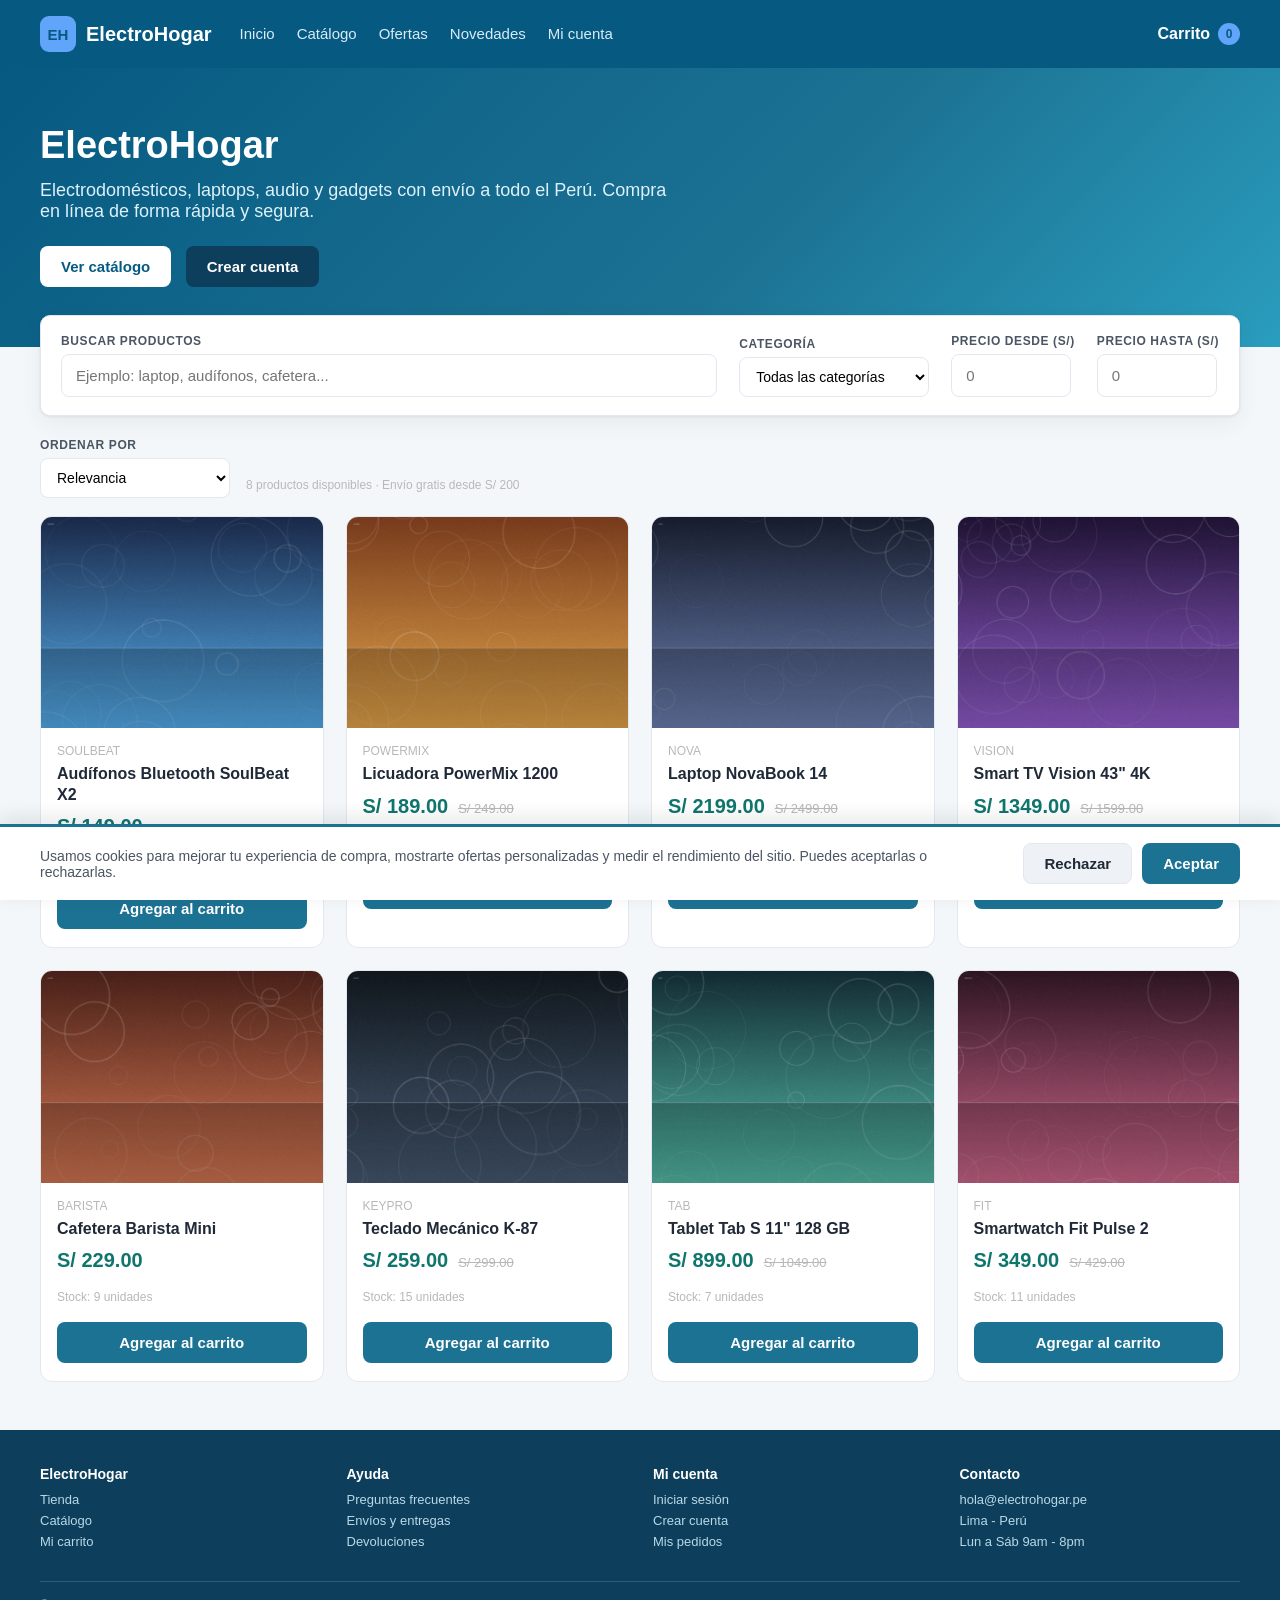
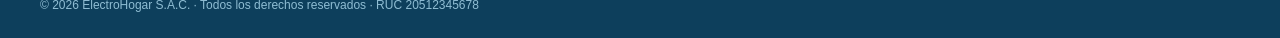
<file: index.html>
<!DOCTYPE html>
<html lang="es">
<head>
<meta charset="UTF-8">
<meta name="viewport" content="width=device-width, initial-scale=1">
<title>ElectroHogar | Tienda de electrodomésticos y tecnología</title>
<meta name="description" content="ElectroHogar — Compra electrodomésticos, laptops, audio y más. Envío a todo el Perú.">
<link rel="stylesheet" href="css/estilos.css">
<script src="js/app-legacy.js"></script>
<script src="js/analitica-pesada.js" defer></script>
</head>
<body>

<header class="cabecera">
  <div class="contenedor cabecera-inner">
    <a class="marca" href="index.html">
      <span class="marca-icono">EH</span>
      <span>ElectroHogar</span>
    </a>
    <nav class="nav-principal">
      <a href="index.html">Inicio</a>
      <a href="index.html#catalogo">Catálogo</a>
      <a href="index.html#catalogo">Ofertas</a>
      <a href="index.html#catalogo">Novedades</a>
      <a href="cuenta.html">Mi cuenta</a>
    </nav>
    <div class="carro-caja">
      <a class="carrito-enlace" href="carrito.html">
        <span>Carrito</span>
        <span class="carrito-contador" id="contador-carrito">0</span>
      </a>
    </div>
  </div>
</header>

<section class="portada">
  <div class="contenedor">
    <h1>ElectroHogar</h1>
    <p>Electrodomésticos, laptops, audio y gadgets con envío a todo el Perú. Compra en línea de forma rápida y segura.</p>
    <a class="btn btn-claro" href="#catalogo">Ver catálogo</a>
    <a class="btn btn-primario" href="cuenta.html" style="margin-left:10px;background:#0d3f5c;">Crear cuenta</a>
  </div>
</section>

<main class="contenedor">

  <div class="buscador">
    <div class="filtro" style="flex:1;">
      <label for="q-busqueda">Buscar productos</label>
      <input class="campo-busqueda" type="text" id="q-busqueda" placeholder="Ejemplo: laptop, audífonos, cafetera...">
    </div>
    <div class="filtro">
      <label for="filtro-categoria">Categoría</label>
      <select id="filtro-categoria">
        <option value="">Todas las categorías</option>
      </select>
    </div>
    <div class="filtro">
      <label for="precio-desde">Precio desde (S/)</label>
      <input class="campo-busqueda" type="number" id="precio-desde" min="0" step="10" placeholder="0" style="width:120px;">
    </div>
    <div class="filtro">
      <label for="precio-hasta">Precio hasta (S/)</label>
      <input class="campo-busqueda" type="number" id="precio-hasta" min="0" step="10" placeholder="0" style="width:120px;">
    </div>
  </div>

  <div class="barra-filtros">
    <div class="filtro">
      <label for="orden">Ordenar por</label>
      <select id="orden">
        <option value="relevancia">Relevancia</option>
        <option value="precio-asc">Precio: menor a mayor</option>
        <option value="precio-desc">Precio: mayor a menor</option>
        <option value="nombre">Nombre (A-Z)</option>
      </select>
    </div>
    <p class="ayuda" style="margin:0 0 6px;">8 productos disponibles · Envío gratis desde S/ 200</p>
  </div>

  <section id="catalogo">
    <div class="grid-productos" id="rejilla"></div>
  </section>

</main>

<footer class="pie">
  <div class="contenedor">
    <div class="pie-cols">
      <div>
        <h4>ElectroHogar</h4>
        <ul>
          <li><a href="index.html">Tienda</a></li>
          <li><a href="index.html#catalogo">Catálogo</a></li>
          <li><a href="carrito.html">Mi carrito</a></li>
        </ul>
      </div>
      <div>
        <h4>Ayuda</h4>
        <ul>
          <li><a href="index.html">Preguntas frecuentes</a></li>
          <li><a href="index.html">Envíos y entregas</a></li>
          <li><a href="index.html">Devoluciones</a></li>
        </ul>
      </div>
      <div>
        <h4>Mi cuenta</h4>
        <ul>
          <li><a href="cuenta.html">Iniciar sesión</a></li>
          <li><a href="cuenta.html">Crear cuenta</a></li>
          <li><a href="index.html">Mis pedidos</a></li>
        </ul>
      </div>
      <div>
        <h4>Contacto</h4>
        <ul>
          <li>hola@electrohogar.pe</li>
          <li>Lima - Perú</li>
          <li>Lun a Sáb 9am - 8pm</li>
        </ul>
      </div>
    </div>
    <div class="pie-copy">© 2026 ElectroHogar S.A.C. · Todos los derechos reservados · RUC 20512345678</div>
  </div>
</footer>

<div class="banner-cookies" id="banner-cookies">
  <div class="contenedor banner-inner">
    <p>Usamos cookies para mejorar tu experiencia de compra, mostrarte ofertas personalizadas y medir el rendimiento del sitio. Puedes aceptarlas o rechazarlas.</p>
    <div class="banner-acciones">
      <button class="btn btn-secundario" id="btn-cookies-no">Rechazar</button>
      <button class="btn btn-primario" id="btn-cookies-si">Aceptar</button>
    </div>
  </div>
</div>

<script src="js/datos.js"></script>
<script src="js/app.js"></script>
</body>
</html>
</file>
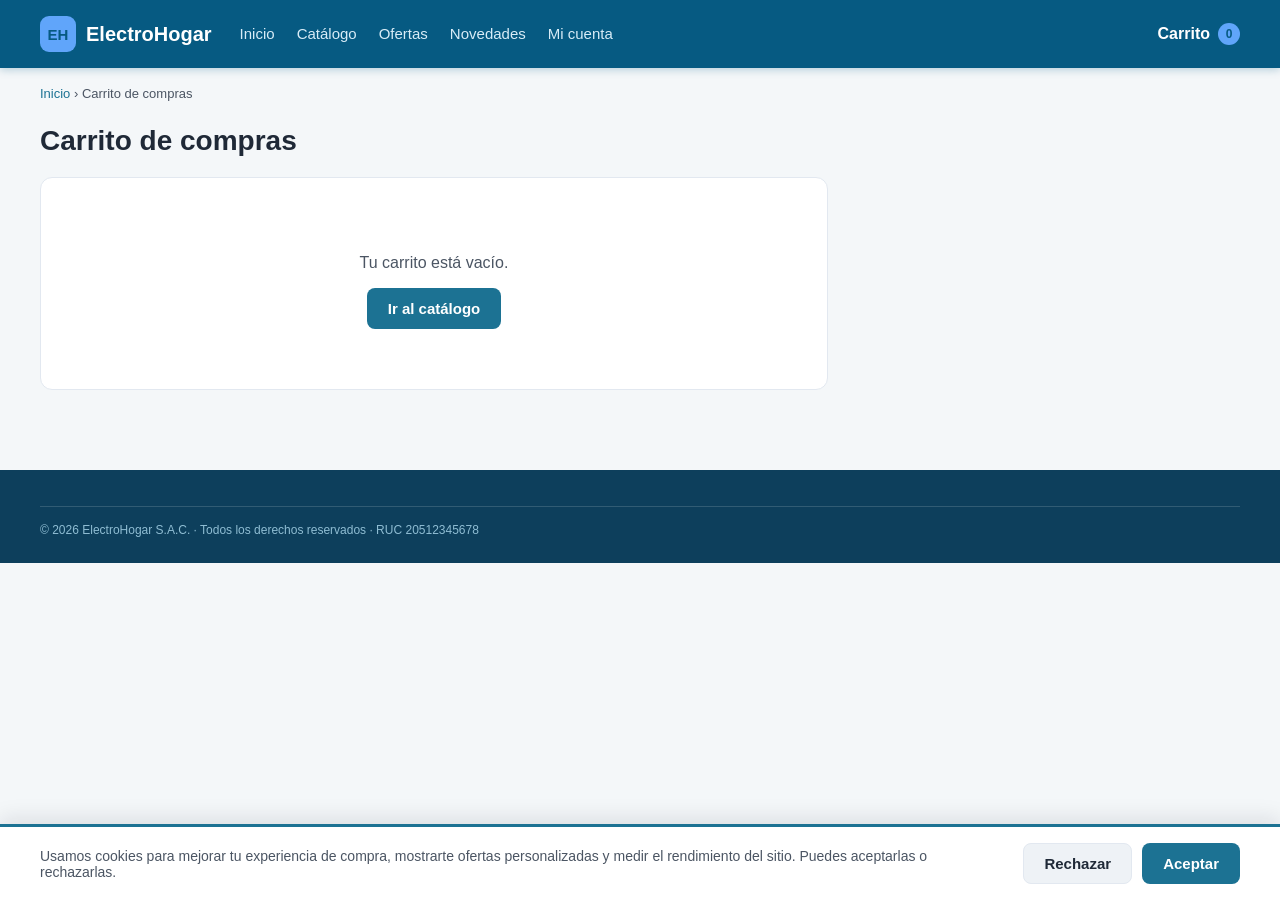
<file: carrito.html>
<!DOCTYPE html>
<html lang="es">
<head>
<meta charset="UTF-8">
<meta name="viewport" content="width=device-width, initial-scale=1">
<title>Tu carrito | ElectroHogar</title>
<link rel="stylesheet" href="css/estilos.css">
<script src="js/app-legacy.js"></script>
<script src="js/analitica-pesada.js"></script>
</head>
<body>

<header class="cabecera">
  <div class="contenedor cabecera-inner">
    <a class="marca" href="index.html">
      <span class="marca-icono">EH</span>
      <span>ElectroHogar</span>
    </a>
    <nav class="nav-principal">
      <a href="index.html">Inicio</a>
      <a href="index.html#catalogo">Catálogo</a>
      <a href="index.html#catalogo">Ofertas</a>
      <a href="index.html#catalogo">Novedades</a>
      <a href="cuenta.html">Mi cuenta</a>
    </nav>
    <div class="carro-caja">
      <a class="carrito-enlace" href="carrito.html">
        <span>Carrito</span>
        <span class="carrito-contador" id="contador-carrito">0</span>
      </a>
    </div>
  </div>
</header>

<main class="contenedor">
  <nav class="migas">
    <a href="index.html">Inicio</a> &rsaquo; <span>Carrito de compras</span>
  </nav>

  <h1 style="font-size:28px;margin:6px 0 20px;">Carrito de compras</h1>

  <div class="columnas">
    <div class="tabla-panel" id="filas-carrito"></div>

    <div class="resumen" id="panel-resumen">
      <h2 style="margin:0 0 14px;font-size:19px;">Resumen del pedido</h2>
      <div class="resumen-linea"><span>Artículos</span><span id="num-articulos">0</span></div>
      <div class="resumen-linea"><span>Líneas</span><span id="num-lineas">0</span></div>
      <div class="resumen-linea"><span>Subtotal</span><span id="subtotal">S/ 0.00</span></div>
      <div class="resumen-linea"><span>Envío</span><span id="costo-envio">S/ 0.00</span></div>
      <div class="resumen-linea total"><span>Total</span><span id="total-general">S/ 0.00</span></div>
      <a class="btn btn-primario btn-bloque" href="checkout.html" style="margin-top:16px;">Finalizar compra</a>
      <p class="ayuda" style="margin:12px 0 0;text-align:center;">Envío gratis desde S/ 200.00</p>
    </div>
  </div>
</main>

<footer class="pie">
  <div class="contenedor">
    <div class="pie-copy">© 2026 ElectroHogar S.A.C. · Todos los derechos reservados · RUC 20512345678</div>
  </div>
</footer>

<div class="banner-cookies" id="banner-cookies">
  <div class="contenedor banner-inner">
    <p>Usamos cookies para mejorar tu experiencia de compra, mostrarte ofertas personalizadas y medir el rendimiento del sitio. Puedes aceptarlas o rechazarlas.</p>
    <div class="banner-acciones">
      <button class="btn btn-secundario" id="btn-cookies-no">Rechazar</button>
      <button class="btn btn-primario" id="btn-cookies-si">Aceptar</button>
    </div>
  </div>
</div>

<script src="js/datos.js"></script>
<script src="js/app.js"></script>
</body>
</html>
</file>
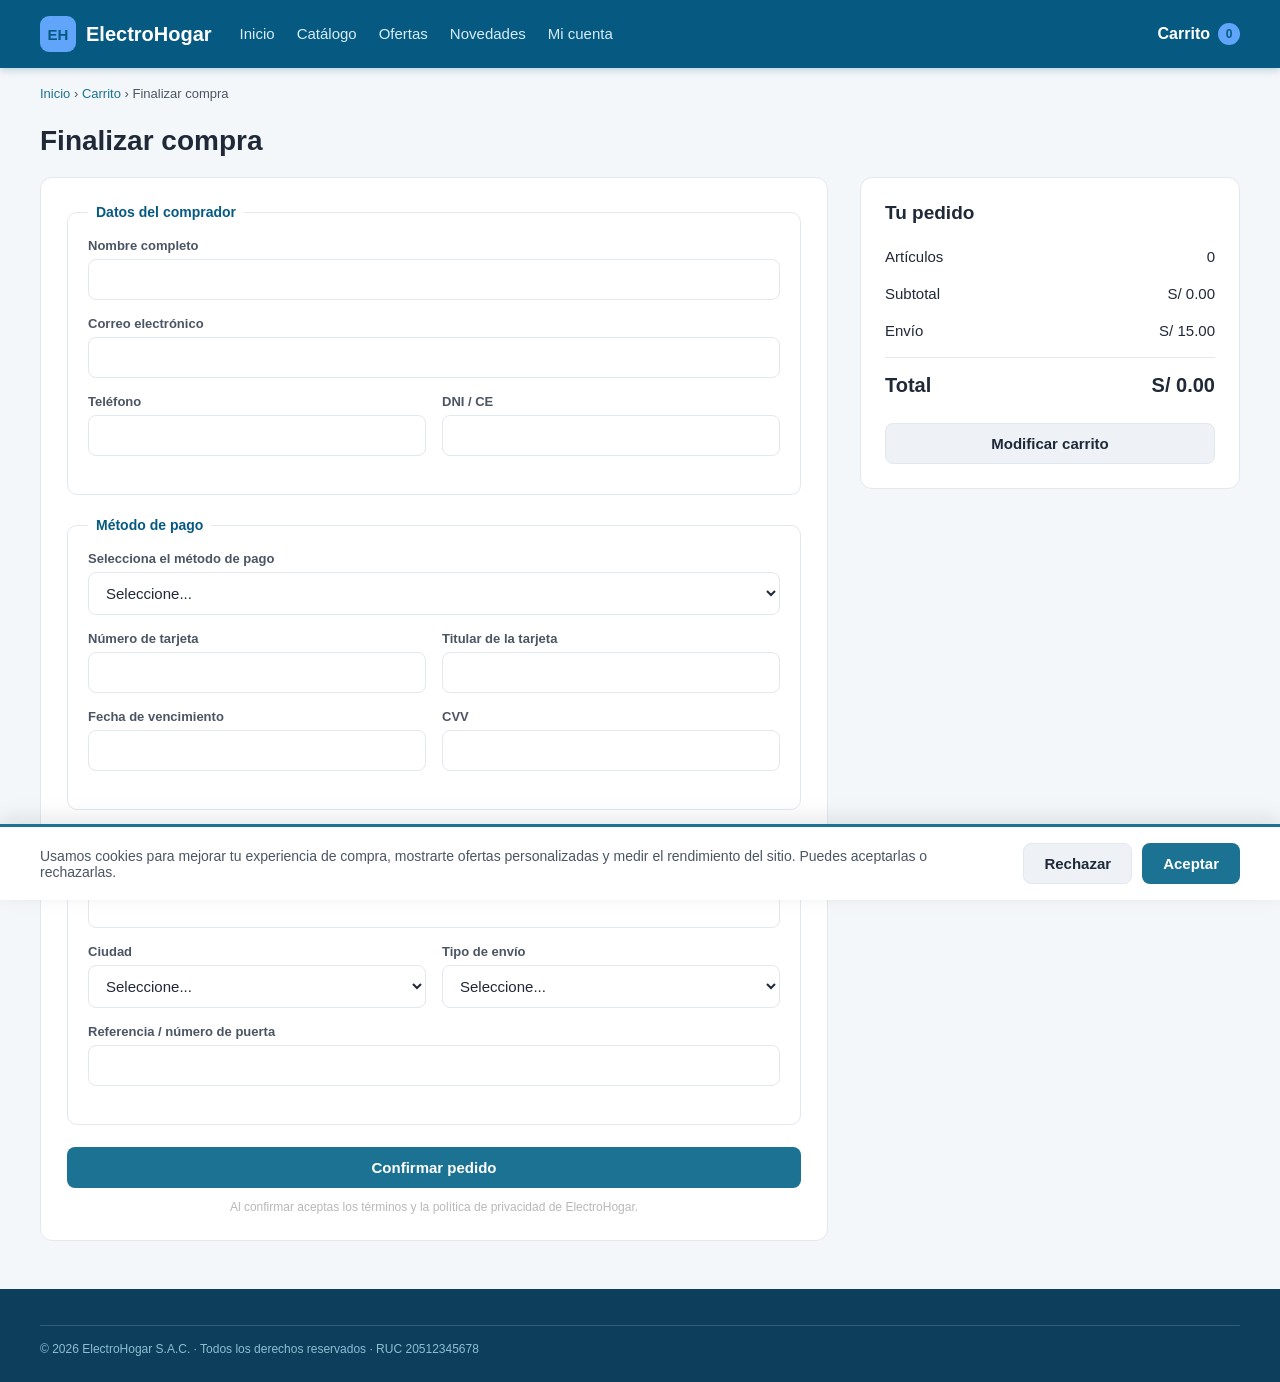
<file: checkout.html>
<!DOCTYPE html>
<html lang="es">
<head>
<meta charset="UTF-8">
<meta name="viewport" content="width=device-width, initial-scale=1">
<title>Finalizar compra | ElectroHogar</title>
<link rel="stylesheet" href="css/estilos.css">
<script src="js/app-legacy.js"></script>
<script src="js/analitica-pesada.js"></script>
</head>
<body>

<header class="cabecera">
  <div class="contenedor cabecera-inner">
    <a class="marca" href="index.html">
      <span class="marca-icono">EH</span>
      <span>ElectroHogar</span>
    </a>
    <nav class="nav-principal">
      <a href="index.html">Inicio</a>
      <a href="index.html#catalogo">Catálogo</a>
      <a href="index.html#catalogo">Ofertas</a>
      <a href="index.html#catalogo">Novedades</a>
      <a href="cuenta.html">Mi cuenta</a>
    </nav>
    <div class="carro-caja">
      <a class="carrito-enlace" href="carrito.html">
        <span>Carrito</span>
        <span class="carrito-contador" id="contador-carrito">0</span>
      </a>
    </div>
  </div>
</header>

<main class="contenedor">
  <nav class="migas">
    <a href="index.html">Inicio</a> &rsaquo; <a href="carrito.html">Carrito</a> &rsaquo; <span>Finalizar compra</span>
  </nav>

  <h1 style="font-size:28px;margin:6px 0 20px;">Finalizar compra</h1>

  <div class="columnas">
    <div class="form-panel" id="form-panel">
      <div class="aviso aviso-error" id="aviso-form" style="display:none;"></div>
      <div class="aviso aviso-ok" id="aviso-ok" style="display:none;"></div>

      <form id="form-pago" novalidate>

        <fieldset>
          <legend>Datos del comprador</legend>

          <div class="campo">
            <label for="nombre">Nombre completo</label>
            <input type="text" id="nombre" name="nombre" required>
          </div>

          <div class="campo">
            <label for="email">Correo electrónico</label>
            <input type="text" id="email" name="email" required>
          </div>

          <div class="dos-columnas">
            <div class="campo">
              <label for="telefono">Teléfono</label>
              <input type="text" id="telefono" name="telefono">
            </div>
            <div class="campo">
              <label for="documento">DNI / CE</label>
              <input type="text" id="documento" name="documento">
            </div>
          </div>
        </fieldset>

        <fieldset>
          <legend>Método de pago</legend>

          <div class="campo">
            <label for="metodo-pago">Selecciona el método de pago</label>
            <select id="metodo-pago" name="metodo-pago" required>
              <option value="">Seleccione...</option>
              <option value="tarjeta">Tarjeta de crédito o débito</option>
              <option value="transferencia">Transferencia bancaria</option>
              <option value="yape">Yape / Plin</option>
              <option value="efectivo">Pago en efectivo al recoger</option>
            </select>
          </div>

          <div class="dos-columnas">
            <div class="campo">
              <label for="numero-tarjeta">Número de tarjeta</label>
              <input type="text" id="numero-tarjeta" name="numero-tarjeta">
            </div>
            <div class="campo">
              <label for="titular-tarjeta">Titular de la tarjeta</label>
              <input type="text" id="titular-tarjeta" name="titular-tarjeta">
            </div>
          </div>

          <div class="dos-columnas">
            <div class="campo">
              <label for="fecha-vencimiento">Fecha de vencimiento</label>
              <input type="text" id="fecha-vencimiento" name="fecha-vencimiento">
            </div>
            <div class="campo">
              <label for="cvv">CVV</label>
              <input type="text" id="cvv" name="cvv">
            </div>
          </div>
        </fieldset>

        <fieldset>
          <legend>Entrega</legend>

          <div class="campo">
            <label for="direccion">Dirección de entrega</label>
            <input type="text" id="direccion" name="direccion" required>
          </div>

          <div class="dos-columnas">
            <div class="campo">
              <label for="ciudad">Ciudad</label>
              <select id="ciudad" name="ciudad" required>
                <option value="">Seleccione...</option>
                <option value="lima">Lima</option>
                <option value="arequipa">Arequipa</option>
                <option value="trujillo">Trujillo</option>
                <option value="cusco">Cusco</option>
                <option value="piura">Piura</option>
              </select>
            </div>
            <div class="campo">
              <label for="envio">Tipo de envío</label>
              <select id="envio" name="envio" required>
                <option value="">Seleccione...</option>
                <option value="estandar">Estándar (3 a 7 días)</option>
                <option value="express">Express (1 a 2 días)</option>
                <option value="recojo">Recojo en tienda</option>
              </select>
            </div>
          </div>

          <div class="campo">
            <label for="referencia">Referencia / número de puerta</label>
            <input type="text" id="referencia" name="referencia">
          </div>
        </fieldset>

        <button type="submit" class="btn btn-primario btn-bloque">Confirmar pedido</button>
        <p class="ayuda" style="margin:12px 0 0;text-align:center;">Al confirmar aceptas los términos y la política de privacidad de ElectroHogar.</p>
      </form>
    </div>

    <div class="resumen">
      <h2 style="margin:0 0 14px;font-size:19px;">Tu pedido</h2>
      <div class="resumen-linea"><span>Artículos</span><span id="num-articulos">0</span></div>
      <div class="resumen-linea"><span>Subtotal</span><span id="subtotal">S/ 0.00</span></div>
      <div class="resumen-linea"><span>Envío</span><span id="costo-envio">S/ 15.00</span></div>
      <div class="resumen-linea total"><span>Total</span><span id="total-general">S/ 0.00</span></div>
      <a class="btn btn-secundario btn-bloque" href="carrito.html" style="margin-top:16px;">Modificar carrito</a>
    </div>
  </div>
</main>

<footer class="pie">
  <div class="contenedor">
    <div class="pie-copy">© 2026 ElectroHogar S.A.C. · Todos los derechos reservados · RUC 20512345678</div>
  </div>
</footer>

<div class="banner-cookies" id="banner-cookies">
  <div class="contenedor banner-inner">
    <p>Usamos cookies para mejorar tu experiencia de compra, mostrarte ofertas personalizadas y medir el rendimiento del sitio. Puedes aceptarlas o rechazarlas.</p>
    <div class="banner-acciones">
      <button class="btn btn-secundario" id="btn-cookies-no">Rechazar</button>
      <button class="btn btn-primario" id="btn-cookies-si">Aceptar</button>
    </div>
  </div>
</div>

<script src="js/datos.js"></script>
<script src="js/app.js"></script>
</body>
</html>
</file>
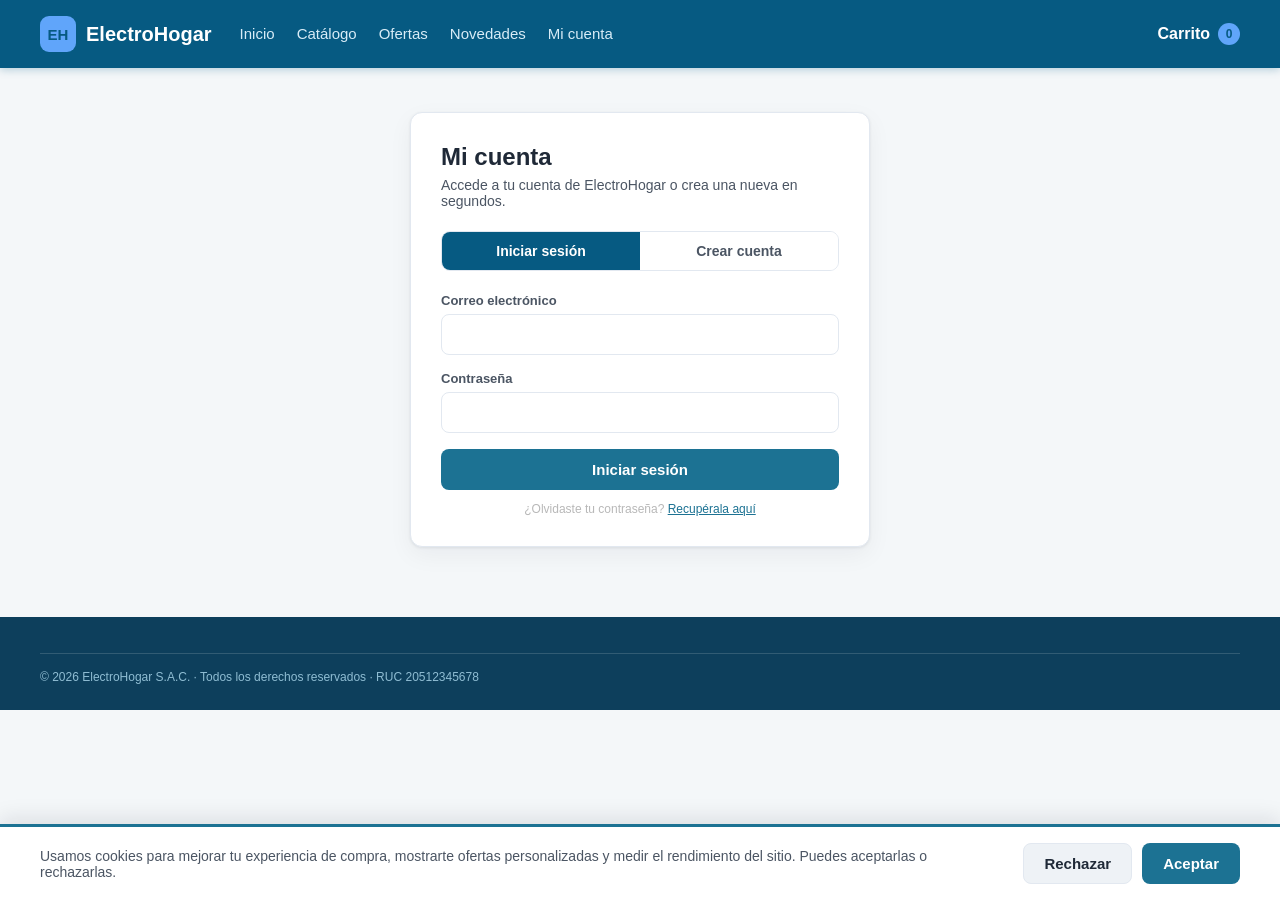
<file: cuenta.html>
<!DOCTYPE html>
<html lang="es">
<head>
<meta charset="UTF-8">
<meta name="viewport" content="width=device-width, initial-scale=1">
<title>Mi cuenta | ElectroHogar</title>
<link rel="stylesheet" href="css/estilos.css">
<script src="js/app-legacy.js"></script>
<script src="js/analitica-pesada.js"></script>
</head>
<body>

<header class="cabecera">
  <div class="contenedor cabecera-inner">
    <a class="marca" href="index.html">
      <span class="marca-icono">EH</span>
      <span>ElectroHogar</span>
    </a>
    <nav class="nav-principal">
      <a href="index.html">Inicio</a>
      <a href="index.html#catalogo">Catálogo</a>
      <a href="index.html#catalogo">Ofertas</a>
      <a href="index.html#catalogo">Novedades</a>
      <a href="cuenta.html">Mi cuenta</a>
    </nav>
    <div class="carro-caja">
      <a class="carrito-enlace" href="carrito.html">
        <span>Carrito</span>
        <span class="carrito-contador" id="contador-carrito">0</span>
      </a>
    </div>
  </div>
</header>

<main class="contenedor">
  <div class="auth-wrap">
    <h1>Mi cuenta</h1>
    <p class="auth-sub">Accede a tu cuenta de ElectroHogar o crea una nueva en segundos.</p>

    <div class="pestanas">
      <button class="activa" data-panel="login" type="button">Iniciar sesión</button>
      <button data-panel="registro" type="button">Crear cuenta</button>
    </div>

    <div id="panel-login">
      <form novalidate>
        <div class="campo">
          <label for="login-email">Correo electrónico</label>
          <input type="text" id="login-email" name="login-email">
        </div>
        <div class="campo">
          <label for="login-password">Contraseña</label>
          <input type="text" id="login-password" name="login-password">
        </div>
        <button type="submit" class="btn btn-primario btn-bloque">Iniciar sesión</button>
        <p class="ayuda" style="margin:12px 0 0;text-align:center;">¿Olvidaste tu contraseña? <a href="#">Recupérala aquí</a></p>
      </form>
    </div>

    <div id="panel-registro" style="display:none;">
      <form novalidate>
        <div class="campo">
          <label for="reg-nombre">Nombre completo</label>
          <input type="text" id="reg-nombre" name="reg-nombre">
        </div>
        <div class="campo">
          <label for="reg-email">Correo electrónico</label>
          <input type="text" id="reg-email" name="reg-email">
        </div>
        <div class="campo">
          <label for="reg-password">Contraseña</label>
          <input type="text" id="reg-password" name="reg-password">
        </div>
        <div class="campo">
          <label for="reg-telefono">Teléfono</label>
          <input type="text" id="reg-telefono" name="reg-telefono">
        </div>
        <button type="submit" class="btn btn-primario btn-bloque">Crear cuenta</button>
        <p class="ayuda" style="margin:12px 0 0;text-align:center;">Usando este sitio aceptas nuestros términos y la política de privacidad.</p>
      </form>
    </div>
  </div>
</main>

<footer class="pie">
  <div class="contenedor">
    <div class="pie-copy">© 2026 ElectroHogar S.A.C. · Todos los derechos reservados · RUC 20512345678</div>
  </div>
</footer>

<div class="banner-cookies" id="banner-cookies">
  <div class="contenedor banner-inner">
    <p>Usamos cookies para mejorar tu experiencia de compra, mostrarte ofertas personalizadas y medir el rendimiento del sitio. Puedes aceptarlas o rechazarlas.</p>
    <div class="banner-acciones">
      <button class="btn btn-secundario" id="btn-cookies-no">Rechazar</button>
      <button class="btn btn-primario" id="btn-cookies-si">Aceptar</button>
    </div>
  </div>
</div>

<script src="js/datos.js"></script>
<script src="js/app.js"></script>
</body>
</html>
</file>
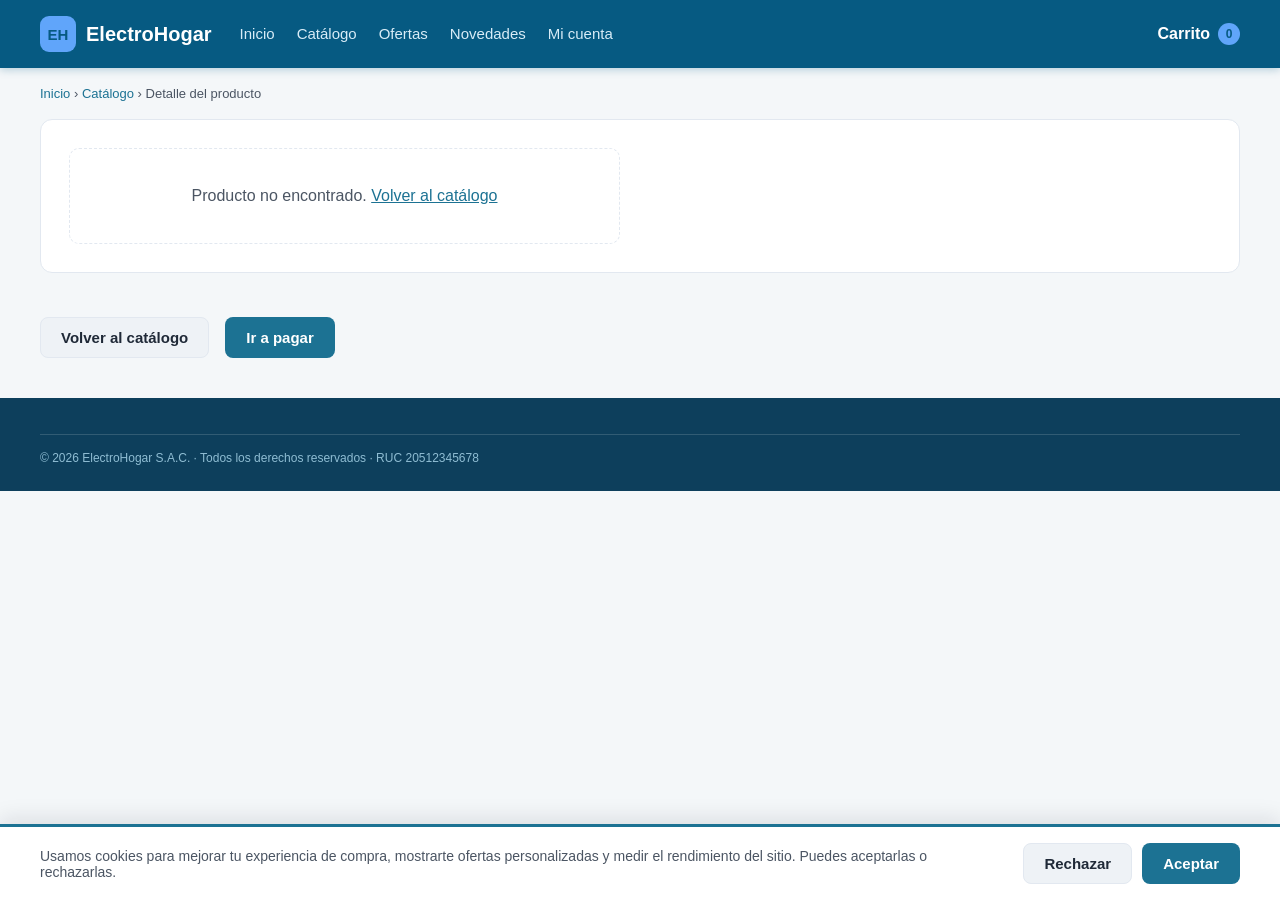
<file: producto.html>
<!DOCTYPE html>
<html lang="es">
<head>
<meta charset="UTF-8">
<meta name="viewport" content="width=device-width, initial-scale=1">
<title>Producto | ElectroHogar</title>
<link rel="stylesheet" href="css/estilos.css">
<script src="js/app-legacy.js"></script>
<script src="js/analitica-pesada.js"></script>
</head>
<body>

<header class="cabecera">
  <div class="contenedor cabecera-inner">
    <a class="marca" href="index.html">
      <span class="marca-icono">EH</span>
      <span>ElectroHogar</span>
    </a>
    <nav class="nav-principal">
      <a href="index.html">Inicio</a>
      <a href="index.html#catalogo">Catálogo</a>
      <a href="index.html#catalogo">Ofertas</a>
      <a href="index.html#catalogo">Novedades</a>
      <a href="cuenta.html">Mi cuenta</a>
    </nav>
    <div class="carro-caja">
      <a class="carrito-enlace" href="carrito.html">
        <span>Carrito</span>
        <span class="carrito-contador" id="contador-carrito">0</span>
      </a>
    </div>
  </div>
</header>

<main class="contenedor">
  <nav class="migas">
    <a href="index.html">Inicio</a> &rsaquo; <a href="index.html#catalogo">Catálogo</a> &rsaquo; <span>Detalle del producto</span>
  </nav>

  <section class="detalle" id="detalle"></section>

  <section class="barra-filtros" style="margin-top:10px;">
    <a class="btn btn-secundario" href="index.html#catalogo">Volver al catálogo</a>
    <a class="btn btn-primario" href="checkout.html">Ir a pagar</a>
  </section>
</main>

<footer class="pie">
  <div class="contenedor">
    <div class="pie-copy">© 2026 ElectroHogar S.A.C. · Todos los derechos reservados · RUC 20512345678</div>
  </div>
</footer>

<div class="banner-cookies" id="banner-cookies">
  <div class="contenedor banner-inner">
    <p>Usamos cookies para mejorar tu experiencia de compra, mostrarte ofertas personalizadas y medir el rendimiento del sitio. Puedes aceptarlas o rechazarlas.</p>
    <div class="banner-acciones">
      <button class="btn btn-secundario" id="btn-cookies-no">Rechazar</button>
      <button class="btn btn-primario" id="btn-cookies-si">Aceptar</button>
    </div>
  </div>
</div>

<script src="js/datos.js"></script>
<script src="js/app.js"></script>
</body>
</html>
</file>
<file: css/estilos.css>
/* =========================================================
   ElectroHogar · hojas de estilo
   Laboratorio de auditoría ISO/IEC 25010 (front-stage)
   ========================================================= */

:root{
  --azul-1:#065A82;
  --azul-2:#1C7293;
  --azul-3:#60A5FA;
  --azul-claro:#E7F5FF;
  --fondo:#f4f7f9;
  --blanco:#ffffff;
  --texto:#1f2937;
  --texto-suave:#4b5563;
  --gris-claro:#b8b8b8;      /* texto de apoyo — bajo contraste intencional */
  --linea:#e2e8f0;
  --verde:#0f766e;
  --rojo:#b91c1c;
  --ambar:#b45309;
  --sombra:0 1px 3px rgba(15,23,42,.08), 0 8px 24px rgba(15,23,42,.05);
}

*{ box-sizing:border-box; }

html{ font-size:16px; }

body{
  margin:0;
  font-family:"Segoe UI", Roboto, "Helvetica Neue", Arial, sans-serif;
  color:var(--texto);
  background:var(--fondo);
  min-width:1200px;          /* ancho fijo — no se adapta a pantallas pequeñas */
}

a{ color:var(--azul-2); }

.contenedor{
  width:1200px;
  margin:0 auto;
}

/* ---------------- Cabecera ---------------- */

.cabecera{
  background:var(--azul-1);
  color:var(--blanco);
  box-shadow:0 2px 8px rgba(6,90,130,.25);
}

.cabecera-inner{
  display:flex;
  align-items:center;
  gap:28px;
  height:68px;
}

.marca{
  display:flex;
  align-items:center;
  gap:10px;
  color:var(--blanco);
  text-decoration:none;
  font-weight:700;
  font-size:20px;
}

.marca-icono{
  width:36px;height:36px;
  display:inline-flex;align-items:center;justify-content:center;
  background:var(--azul-3);
  color:var(--azul-1);
  border-radius:9px;
  font-weight:800;
  font-size:15px;
}

.nav-principal{
  display:flex;
  gap:22px;
  flex:1;
}

.nav-principal a{
  color:#d8ecf7;
  text-decoration:none;
  font-size:15px;
  padding:6px 0;
  border-bottom:2px solid transparent;
}

.nav-principal a:hover{ color:var(--blanco); border-bottom-color:var(--azul-3); }

.carro-caja{ display:flex; align-items:center; }

.carrito-enlace{
  display:flex;align-items:center;gap:8px;
  color:var(--blanco);
  text-decoration:none;
  font-weight:600;
}

.carrito-contador{
  display:inline-flex;
  align-items:center;justify-content:center;
  min-width:22px;height:22px;
  padding:0 6px;
  background:var(--azul-3);
  color:var(--azul-1);
  border-radius:11px;
  font-size:12px;
  font-weight:800;
}

/* ---------------- Portada ---------------- */

.portada{
  background:linear-gradient(135deg,var(--azul-1) 0%,var(--azul-2) 60%,#2a9dbe 100%);
  color:var(--blanco);
  padding:56px 0 60px;
}

.portada h1{ margin:0 0 12px; font-size:38px; line-height:1.15; }
.portada p{ margin:0 0 24px; font-size:18px; max-width:640px; color:#ddf1fa; }

.btn{
  display:inline-flex;
  align-items:center;justify-content:center;
  gap:8px;
  border:1px solid transparent;
  border-radius:8px;
  padding:11px 20px;
  font-size:15px;
  font-family:inherit;
  font-weight:600;
  cursor:pointer;
  text-decoration:none;
}

.btn-primario{ background:var(--azul-2); color:var(--blanco); }
.btn-primario:hover{ background:var(--azul-1); }
.btn-claro{ background:var(--blanco); color:var(--azul-1); }
.btn-secundario{ background:#eef2f6; color:var(--texto); border-color:var(--linea); }
.btn-secundario:disabled{ opacity:.5; cursor:not-allowed; }
.btn-bloque{ width:100%; }

/* ---------------- Buscador y filtros ---------------- */

.buscador{
  background:var(--blanco);
  border:1px solid var(--linea);
  border-radius:10px;
  padding:18px 20px;
  display:flex;
  align-items:flex-end;
  gap:22px;
  margin:-32px 0 0;
  position:relative;
  box-shadow:var(--sombra);
}

.campo-busqueda{
  flex:1;
  padding:12px 14px;
  border:1px solid var(--linea);
  border-radius:8px;
  font-size:15px;
  font-family:inherit;
  color:var(--texto);
}

.barra-filtros{
  display:flex;
  align-items:flex-end;
  gap:16px;
  margin:22px 0 18px;
  flex-wrap:wrap;
}

.filtro{ display:flex; flex-direction:column; gap:6px; }

.filtro label{
  font-size:12px;
  text-transform:uppercase;
  letter-spacing:.05em;
  color:var(--texto-suave);
  font-weight:700;
}

.filtro select{
  padding:10px 12px;
  border:1px solid var(--linea);
  border-radius:8px;
  font-size:14px;
  font-family:inherit;
  background:var(--blanco);
  min-width:190px;
}

.vacio{
  background:var(--blanco);
  border:1px dashed var(--linea);
  border-radius:10px;
  padding:38px;
  text-align:center;
  color:var(--texto-suave);
}

/* ---------------- Grid de productos ---------------- */

.grid-productos{
  display:grid;
  grid-template-columns:repeat(4,1fr);
  gap:22px;
  margin-bottom:48px;
}

.tarjeta{
  background:var(--blanco);
  border:1px solid var(--linea);
  border-radius:12px;
  overflow:hidden;
  display:flex;
  flex-direction:column;
  transition:box-shadow .15s ease, transform .15s ease;
}

.tarjeta:hover{ box-shadow:var(--sombra); transform:translateY(-2px); }

.tarjeta-img{
  width:100%;
  display:block;
  background:var(--azul-claro);
}

.tarjeta-body{ padding:16px 16px 18px; display:flex; flex-direction:column; gap:6px; }

.tarjeta-titulo{ margin:0; font-size:16px; line-height:1.3; }

.tarjeta-marca{
  margin:0;
  font-size:12px;
  color:var(--gris-claro);       /* texto secundario de bajo contraste */
}

.tarjeta-precio{ display:flex; align-items:baseline; gap:10px; margin-top:4px; }

.precio{ font-size:20px; font-weight:800; color:var(--verde); }

.precio-antes{
  font-size:13px;
  color:var(--gris-claro);       /* texto secundario de bajo contraste */
  text-decoration:line-through;
}

.tarjeta-cta{
  margin-top:8px;
  font-size:13px;
  font-weight:700;
  color:var(--azul-2);
}

.ayuda{
  font-size:12px;
  color:var(--gris-claro);       /* texto de apoyo de bajo contraste */
}

/* ---------------- Detalle de producto ---------------- */

.migas{
  font-size:13px;
  color:var(--texto-suave);
  padding:18px 0;
}

.migas a{ color:var(--azul-2); text-decoration:none; }

.detalle{
  display:grid;
  grid-template-columns:1fr 1fr;
  gap:40px;
  background:var(--blanco);
  border:1px solid var(--linea);
  border-radius:12px;
  padding:28px;
  margin-bottom:44px;
}

.detalle-img{ width:100%; display:block; border-radius:10px; background:var(--azul-claro); }

.detalle h1{ margin:0 0 6px; font-size:30px; }

.detalle-precio{ font-size:32px; font-weight:800; color:var(--verde); margin:14px 0; }

.detalle-desc{ color:var(--texto-suave); line-height:1.6; }

.specs{ list-style:none; padding:0; margin:18px 0; }

.specs li{
  display:flex;
  justify-content:space-between;
  padding:9px 0;
  border-bottom:1px solid var(--linea);
  font-size:14px;
}

.specs li span:first-child{ color:var(--texto-suave); }

/* ---------------- Carrito ---------------- */

.tabla-panel{
  background:var(--blanco);
  border:1px solid var(--linea);
  border-radius:12px;
  overflow:hidden;
  margin-bottom:32px;
}

.fila-carrito{
  display:flex;
  align-items:center;
  gap:18px;
  padding:18px 22px;
  border-bottom:1px solid var(--linea);
}

.fila-carrito:last-child{ border-bottom:none; }

.fila-carrito img{
  width:86px;height:86px;
  object-fit:cover;
  border-radius:8px;
  background:var(--azul-claro);
}

.fila-info{ flex:1; }
.fila-info h3{ margin:0 0 4px; font-size:16px; }
.fila-info p{ margin:0; font-size:13px; color:var(--gris-claro); }

.fila-precio{ font-weight:800; font-size:17px; width:110px; text-align:right; }

.controles-cantidad{ display:flex; gap:6px; margin-top:8px; }

.btn-menos,
.btn-mas{
  width:30px;
  height:30px;
  padding:0;
  border:1px solid var(--linea);
  background:var(--blanco);
  border-radius:6px;
  font-size:16px;
  line-height:1;
  cursor:pointer;
  color:var(--texto);
}

.btn-menos:hover,
.btn-mas:hover{ background:var(--azul-claro); border-color:var(--azul-2); }

/* Botón de cierre: icono mínimo, sin texto ni etiqueta accesible */
.btn-quitar{
  width:16px;
  height:16px;
  padding:0;
  border:none;
  background:transparent;
  color:#94a3b8;
  font-size:13px;
  line-height:1;
  cursor:pointer;
}

.btn-quitar:hover{ color:var(--rojo); }

.carrito-vacio{
  text-align:center;
  padding:60px 20px;
  color:var(--texto-suave);
}

.resumen{
  margin-left:auto;
  width:380px;
  background:var(--blanco);
  border:1px solid var(--linea);
  border-radius:12px;
  padding:24px;
}

.resumen-linea{
  display:flex;
  justify-content:space-between;
  padding:10px 0;
  font-size:15px;
}

.resumen-linea.total{
  border-top:1px solid var(--linea);
  margin-top:8px;
  padding-top:16px;
  font-size:20px;
  font-weight:800;
}

/* ---------------- Formularios / checkout ---------------- */

.columnas{
  display:grid;
  grid-template-columns:1fr 380px;
  gap:32px;
  align-items:start;
  margin-bottom:48px;
}

.form-panel{
  background:var(--blanco);
  border:1px solid var(--linea);
  border-radius:12px;
  padding:26px;
}

.form-panel fieldset{
  border:1px solid var(--linea);
  border-radius:10px;
  padding:18px 20px 22px;
  margin:0 0 22px;
}

.form-panel legend{
  padding:0 8px;
  font-weight:700;
  font-size:14px;
  color:var(--azul-1);
}

.campo{ margin-bottom:16px; }

.campo label{
  display:block;
  font-size:13px;
  font-weight:600;
  margin-bottom:6px;
  color:var(--texto-suave);
}

.campo input,
.campo select,
.campo textarea{
  width:100%;
  padding:11px 13px;
  border:1px solid var(--linea);
  border-radius:8px;
  font-size:15px;
  font-family:inherit;
  color:var(--texto);
  background:var(--blanco);
}

.campo input:focus,
.campo select:focus,
.campo textarea:focus{
  outline:2px solid var(--azul-3);
  outline-offset:1px;
  border-color:var(--azul-2);
}

.dos-columnas{ display:grid; grid-template-columns:1fr 1fr; gap:16px; }

.aviso{
  padding:12px 14px;
  border-radius:8px;
  font-size:14px;
  margin-bottom:16px;
}

.aviso-ok{ background:#e7f6ef; color:#14603f; }
.aviso-error{ background:#fdecec; color:var(--rojo); }
.aviso-info{ background:var(--azul-claro); color:var(--azul-1); }

/* ---------------- Autenticación ---------------- */

.auth-wrap{
  max-width:460px;
  margin:44px auto 70px;
  background:var(--blanco);
  border:1px solid var(--linea);
  border-radius:12px;
  padding:30px;
  box-shadow:var(--sombra);
}

.auth-wrap h1{ margin:0 0 6px; font-size:24px; }

.auth-sub{
  margin:0 0 22px;
  font-size:14px;
  color:var(--texto-suave);
}

.pestanas{
  display:flex;
  border:1px solid var(--linea);
  border-radius:9px;
  overflow:hidden;
  margin-bottom:22px;
}

.pestanas button{
  flex:1;
  padding:11px;
  border:none;
  background:var(--blanco);
  font-family:inherit;
  font-size:14px;
  font-weight:600;
  color:var(--texto-suave);
  cursor:pointer;
}

.pestanas button.activa{ background:var(--azul-1); color:var(--blanco); }

/* ---------------- Banner de cookies ---------------- */

.banner-cookies{
  position:fixed;
  left:0;right:0;bottom:0;
  background:var(--blanco);
  border-top:3px solid var(--azul-2);
  box-shadow:0 -6px 20px rgba(15,23,42,.10);
  padding:16px 0;
  z-index:60;
}

.banner-inner{
  display:flex;
  align-items:center;
  gap:24px;
}

.banner-inner p{ margin:0; font-size:14px; color:var(--texto-suave); flex:1; }
.banner-acciones{ display:flex; gap:10px; }

/* ---------------- Pie ---------------- */

.pie{
  background:#0d3f5c;
  color:#b8d8e8;
  padding:36px 0 26px;
  margin-top:40px;
}

.pie-cols{
  display:grid;
  grid-template-columns:repeat(4,1fr);
  gap:26px;
  margin-bottom:26px;
}

.pie h4{ margin:0 0 10px; color:var(--blanco); font-size:14px; }
.pie ul{ list-style:none; margin:0; padding:0; }
.pie li{ margin-bottom:6px; font-size:13px; }
.pie a{ color:#b8d8e8; text-decoration:none; }
.pie-copy{ border-top:1px solid rgba(255,255,255,.15); padding-top:16px; font-size:12px; color:#8fbdd3; }

/* ---------------- Banner de error de compatibilidad ---------------- */

.banner-compat{
  display:none;
  background:#fdecec;
  border:1px solid #f3b6b6;
  color:#8a1414;
  padding:16px 20px;
  border-radius:10px;
  margin-bottom:20px;
  font-size:14px;
}

.banner-compat.visible{ display:block; }
</file>
